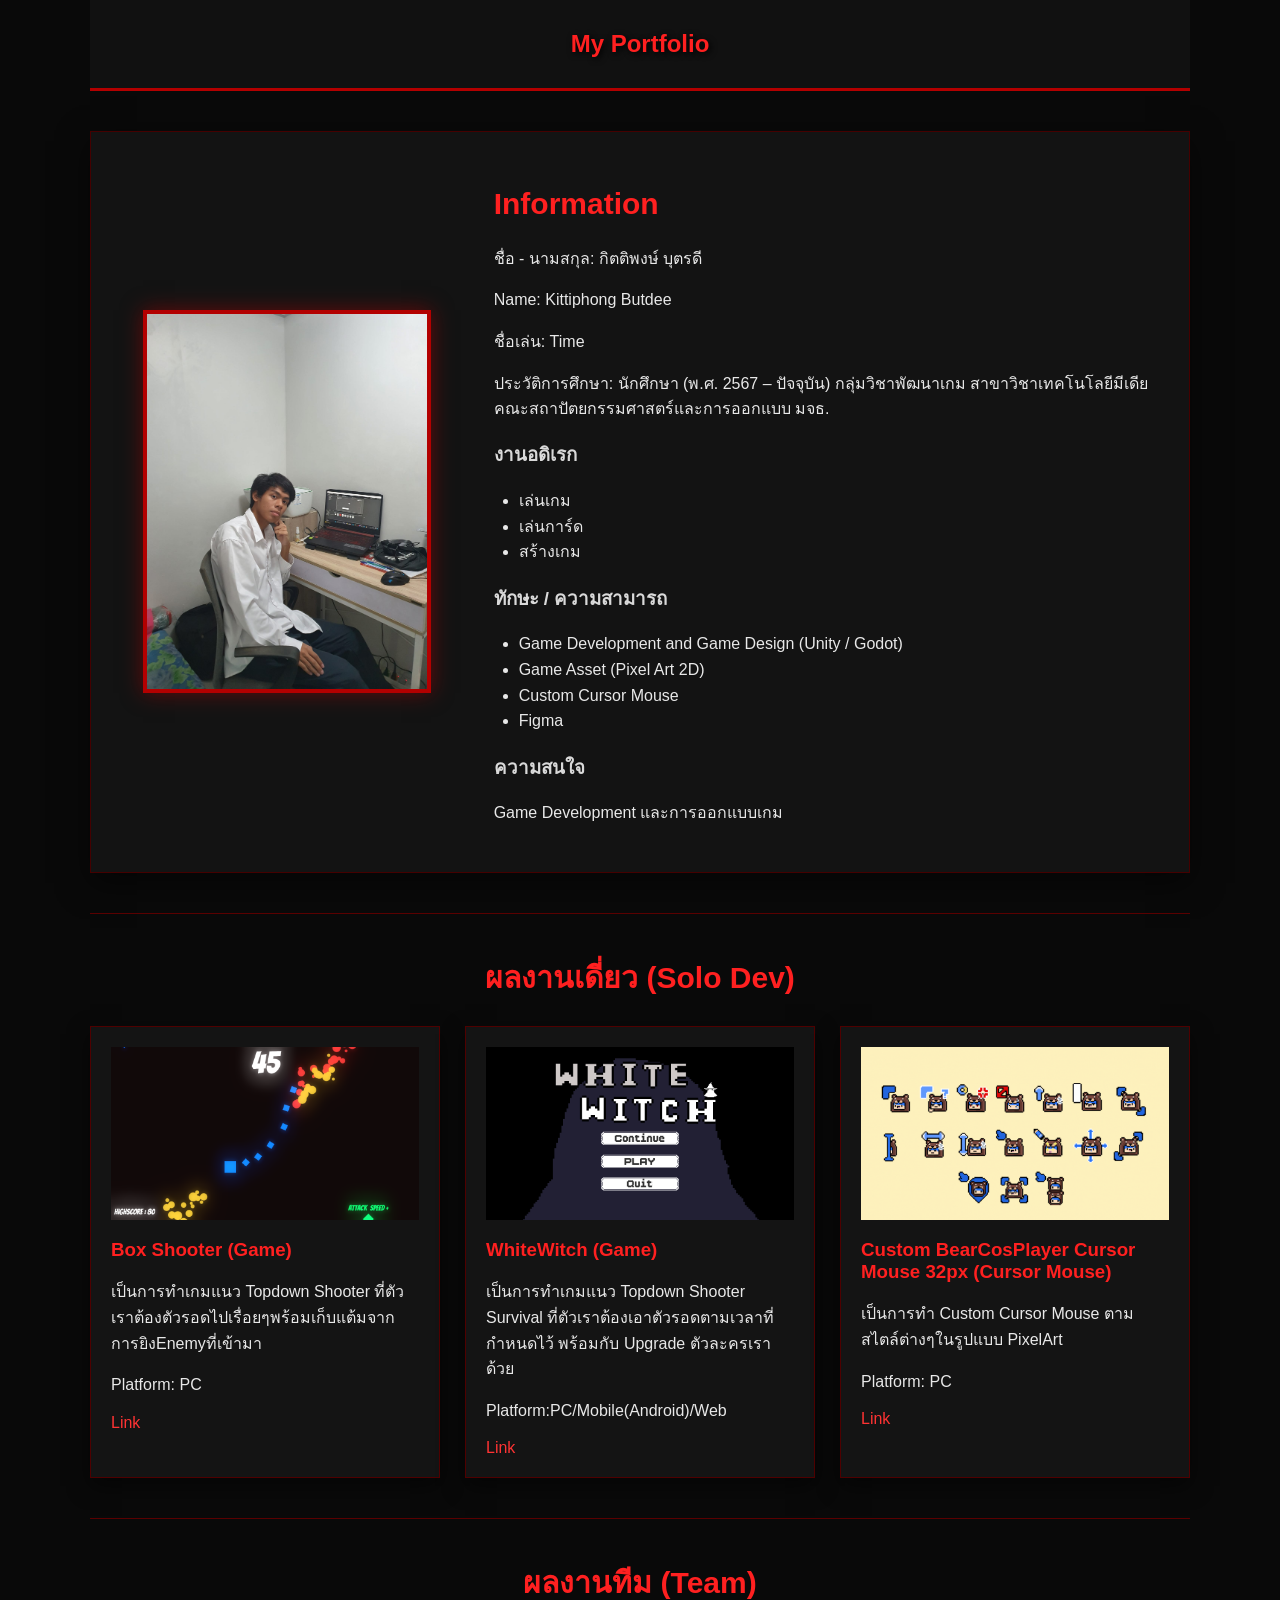
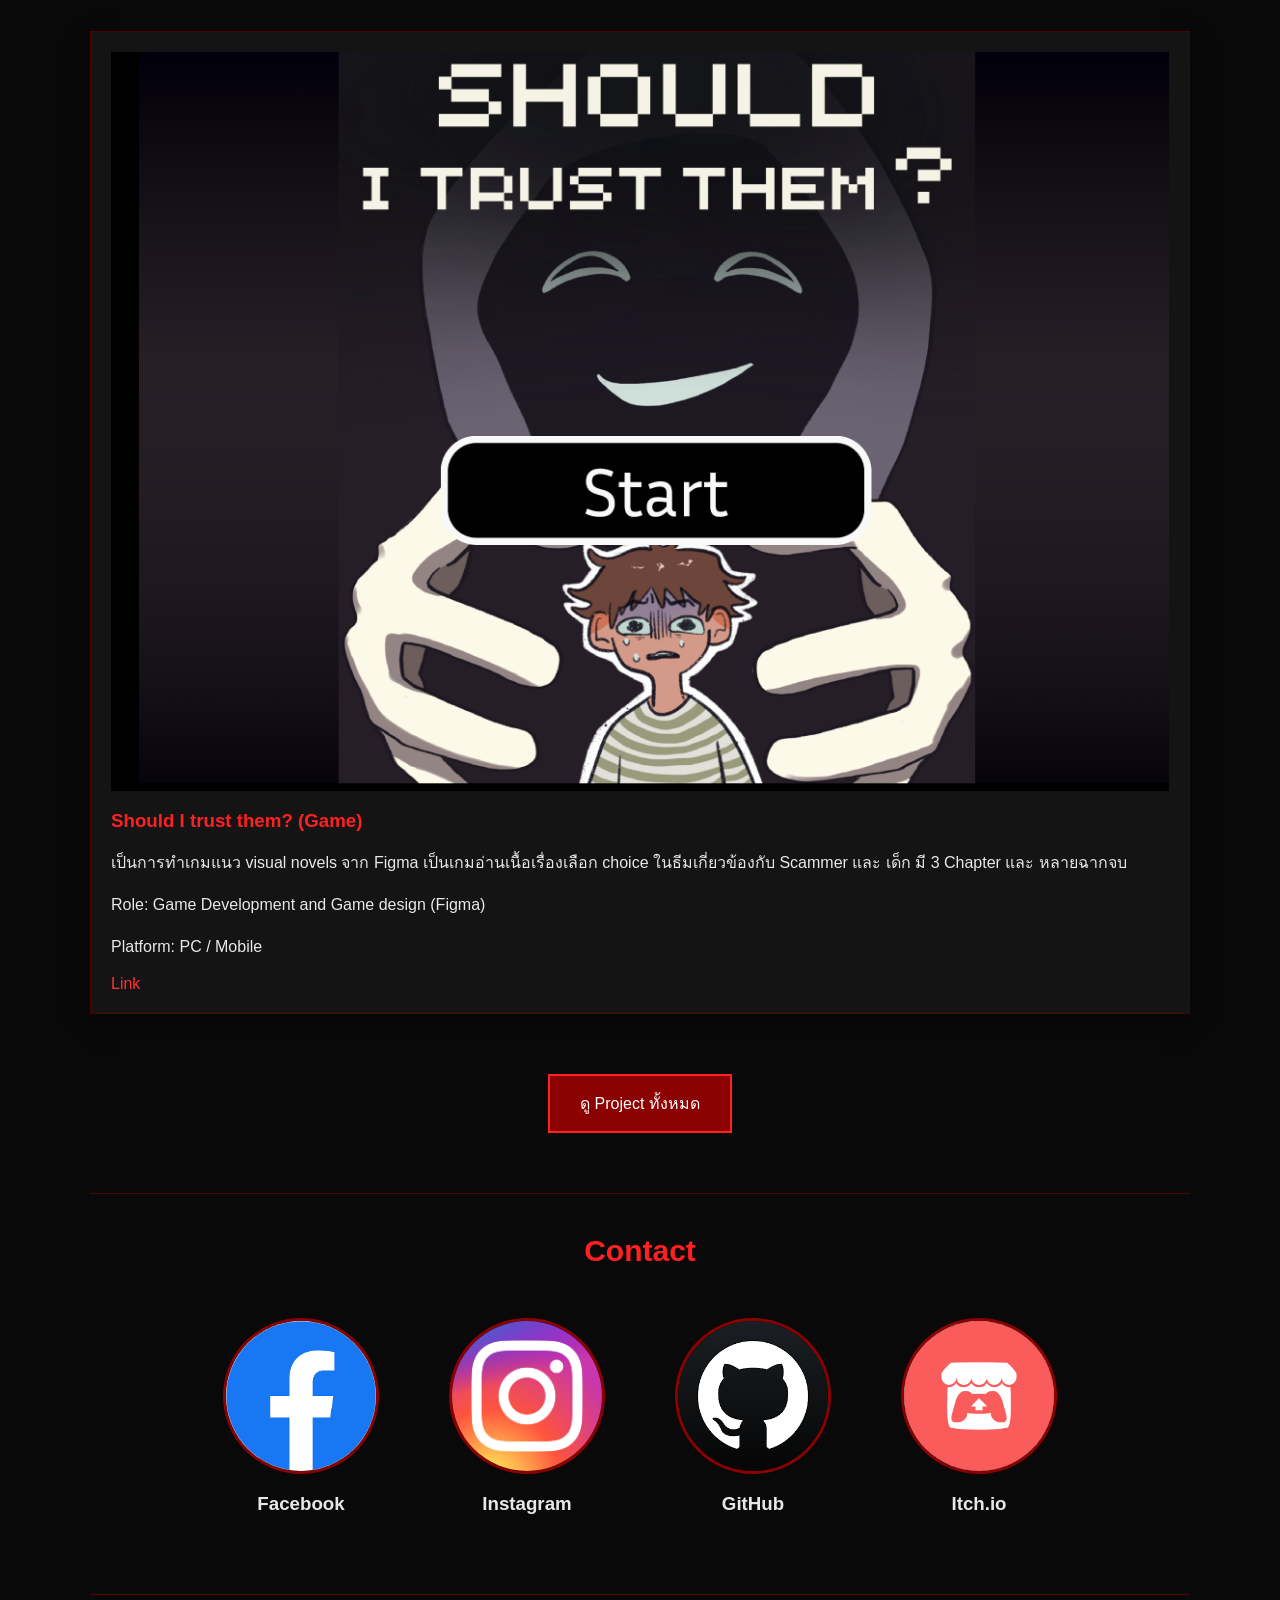
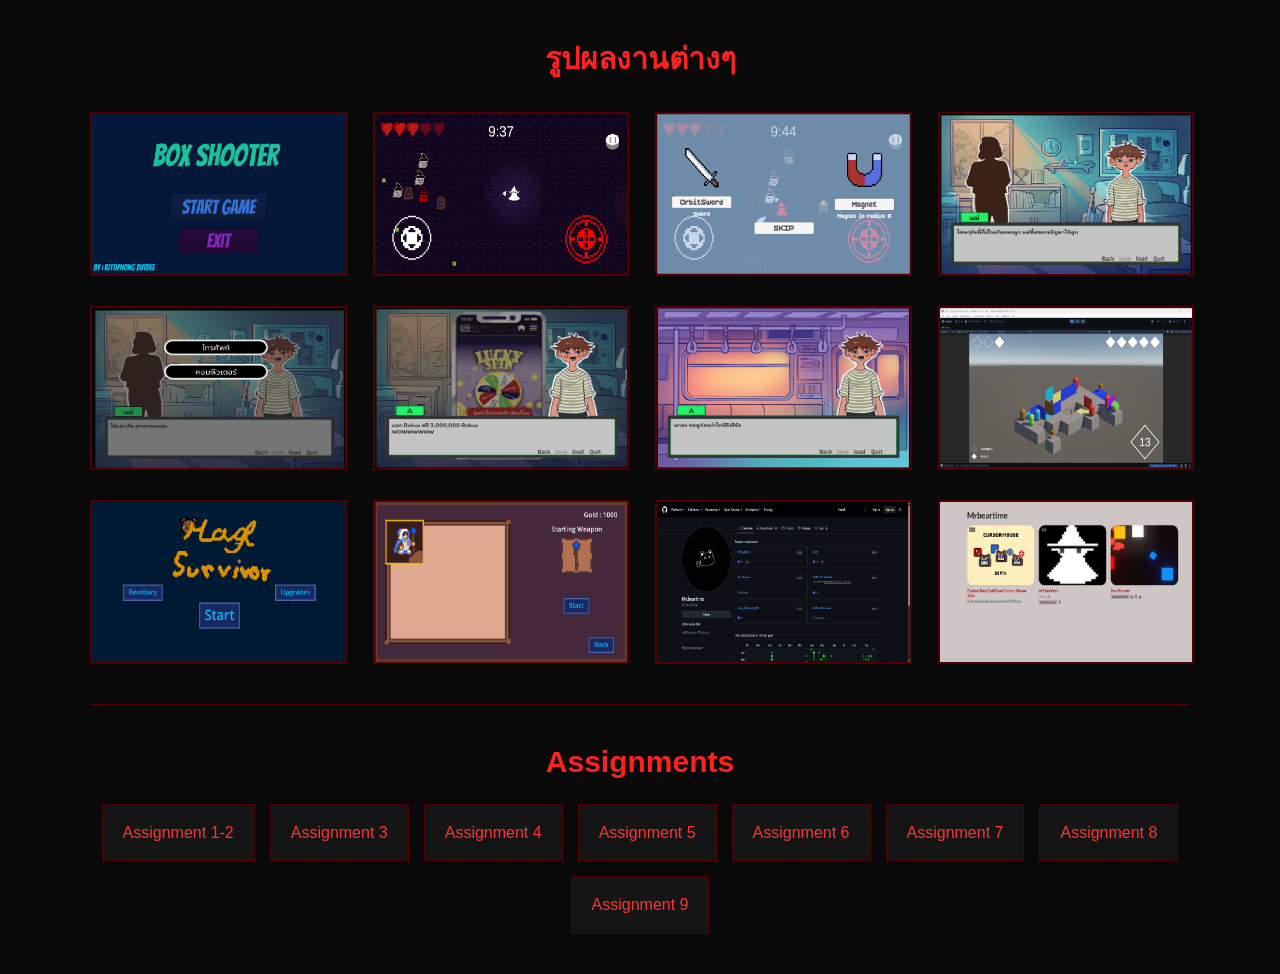
<file: index.html>
<html>
    <head>
        <title>My Portfolio(Time)</title>
        <link rel="stylesheet" type="text/css" href="style.css">
        <script src="script.js"></script>
    </head>
<body>
    <main>
        <header>
            <h1>My Portfolio</h1>
        </header>

        <section class="information">

            <div class="profile-image">
                <img src="Pic/Profire.jpg" alt="My Profile">
            </div>

            <div class="profile-information">
                <h2>Information</h2>

                <p>ชื่อ - นามสกุล: กิตติพงษ์ บุตรดี</p>
                <p>Name: Kittiphong Butdee</p>
                <p>ชื่อเล่น: Time</p>
                <p>ประวัติการศึกษา:  นักศึกษา (พ.ศ. 2567 – ปัจจุบัน) กลุ่มวิชาพัฒนาเกม สาขาวิชาเทคโนโลยีมีเดีย คณะสถาปัตยกรรมศาสตร์และการออกแบบ มจธ.</p>

                <h3>งานอดิเรก</h3>
                <ul>
                    <li>เล่นเกม</li>
                    <li>เล่นการ์ด</li>
                    <li>สร้างเกม</li>
                </ul>

                <h3>ทักษะ / ความสามารถ</h3>
                <ul>
                    <li>Game Development and Game Design (Unity / Godot)</li>
                    <li>Game Asset (Pixel Art 2D)</li>
                    <li>Custom Cursor Mouse</li>
                    <li>Figma</li>
                </ul>

                <h3>ความสนใจ</h3>
                <p>Game Development และการออกแบบเกม</p>
            </div>

        </section>

        <hr>

        <section class="projects">
            <h2>ผลงานเดี่ยว (Solo Dev)</h2>

            <div class="project-list">

                <article class="project">
                    <img src="Pic/Screenshot 2026-10-05 191521.png" alt="Project">
                    <h3>Box Shooter (Game)</h3>
                    <p>เป็นการทำเกมแนว Topdown Shooter ที่ตัวเราต้องตัวรอดไปเรื่อยๆพร้อมเก็บแต้มจากการยิงEnemyที่เข้ามา</p>
                    <p>Platform: PC </p>
                    <a href="https://mrbeartime.itch.io/box-shooter">Link</a>
                </article>

                <article class="project">
                    <img src="Pic/Screenshot 2026-10-05 192525.png" alt="Project">
                    <h3>WhiteWitch (Game)</h3>
                    <p>เป็นการทำเกมแนว Topdown Shooter Survival ที่ตัวเราต้องเอาตัวรอดตามเวลาที่กำหนดไว้ พร้อมกับ Upgrade ตัวละครเราด้วย</p>
                    <p>Platform:PC/Mobile(Android)/Web</p>
                    <a href="https://mrbeartime.itch.io/whitewitch">Link</a>
                </article>

                <article class="project">
                    <img src="Pic/32.gif" alt="Project 3">
                    <h3>Custom BearCosPlayer Cursor Mouse 32px (Cursor Mouse)</h3>
                    <p>เป็นการทำ Custom Cursor Mouse ตามสไตล์ต่างๆในรูปแบบ PixelArt</p>
                    <p>Platform: PC</p>
                    <a href="https://mrbeartime.itch.io/bear-cur-32px">Link</a>
                </article>

            </div>
        </section>

        <hr>

        <section class="projects">
            <h2>ผลงานทีม (Team)</h2>

            <div class="project-list">

                <article class="project">
                    <img src="Pic/Screenshot 2026-10-05 194414.png" alt="Project">
                    <h3>Should I trust them? (Game)</h3>
                    <p>เป็นการทำเกมแนว visual novels จาก Figma เป็นเกมอ่านเนื้อเรื่องเลือก choice ในธีมเกี่ยวข้องกับ Scammer และ เด็ก มี 3 Chapter และ หลายฉากจบ</p>
                    <p>Role: Game Development and Game design (Figma)</p>
                    <p>Platform: PC / Mobile </p>
                    <a href="https://www.figma.com/proto/bdD8cVMfcMullm36lv7tnm/MAT104-Visual-Novel?node-id=406-29012&starting-point-node-id=1%3A30&scaling=contain&content-scaling=fixed&t=znVEsAMclSAYpQUP-1">Link</a>
                </article>

            </div>
        </section>

        <div class="project-link">
             <a href="project.html" class="project-button">
                ดู Project ทั้งหมด
            </a>
        </div>
        <hr>

    <section class="contact">

    <h2>Contact</h2>

        <div class="contact-list">

            <div class="contact-item">
                <a href="https://www.facebook.com/kittiphong.butdee/">
                    <img src="Pic-Icon/facebook-icon.png" alt="Facebook">
                </a>
                <h3>Facebook</h3>
            </div>

            <div class="contact-item">
                <a href="https://www.instagram.com/mr.beartime/">
                    <img src="Pic-Icon/ig_icon.png" alt="Instagram">
                </a>
                <h3>Instagram</h3>
            </div>

            <div class="contact-item">
                <a href="https://github.com/Mrbeartime">
                    <img src="Pic-Icon/github-icon.png" alt="GitHub">
                </a>
                <h3>GitHub</h3>
            </div>

            <div class="contact-item">
                <a href="https://mrbeartime.itch.io/">
                    <img src="Pic-Icon/itch-icon.png" alt="Itch.io">
                </a>
                <h3>Itch.io</h3>
            </div>

        </div>
    </section>

    <hr>
    <section class="gallery-section">

    <h2>รูปผลงานต่างๆ</h2>

    <div class="gallery">

        <img src="Pic/Screenshot 2026-10-05 191337.png" alt="Work">
        <img src="Pic/Screenshot 2026-10-05 192616.png" alt="Work">
        <img src="Pic/Screenshot 2026-10-05 192710.png" alt="Work">
        <img src="Pic/Screenshot 2026-10-05 194616.png" alt="Work">
        <img src="Pic/Screenshot 2026-10-05 194632.png" alt="Work">
        <img src="Pic/Screenshot 2026-10-05 194851.png" alt="Work">
        <img src="Pic/Screenshot 2026-10-05 194924.png" alt="Work">
        <img src="Pic/Screenshot 2026-09-30 235346.png" alt="Work">
        <img src="Pic/Screenshot 2026-10-07 191846.png" alt="Work">
        <img src="Pic/Screenshot 2026-10-07 191905.png" alt="Work">

        <img src="Pic/Screenshot 2026-10-05 195511.png" alt="Work">
        <img src="Pic/Screenshot 2026-10-05 193418.png" alt="Work">

    </div>

    </section>

    <hr>

    <section class="assignments">
         <h2>Assignments</h2>

        <ul>
            <li><a href="Assignment/assignment1-2 - 18168/index.html">Assignment 1-2</a></li>
            <li><a href="Assignment/assignment-3/assignment-3/recipe.html">Assignment 3</a></li>
            <li><a href="Assignment/assignment4/recipe.html">Assignment 4</a></li>
            <li><a href="Assignment/assignment5/index.html">Assignment 5</a></li>
            <li><a href="Assignment/assignment-6/register.html">Assignment 6</a></li>
            <li><a href="Assignment/assignment7/index.html">Assignment 7</a></li>
            <li><a href="Assignment/assignment8/index.html">Assignment 8</a></li>
            <li><a href="Assignment/assignment9/new_cloth.json">Assignment 9</a></li>
        </ul>
     </section>
     

    </main>

</body>
</html>
</file>
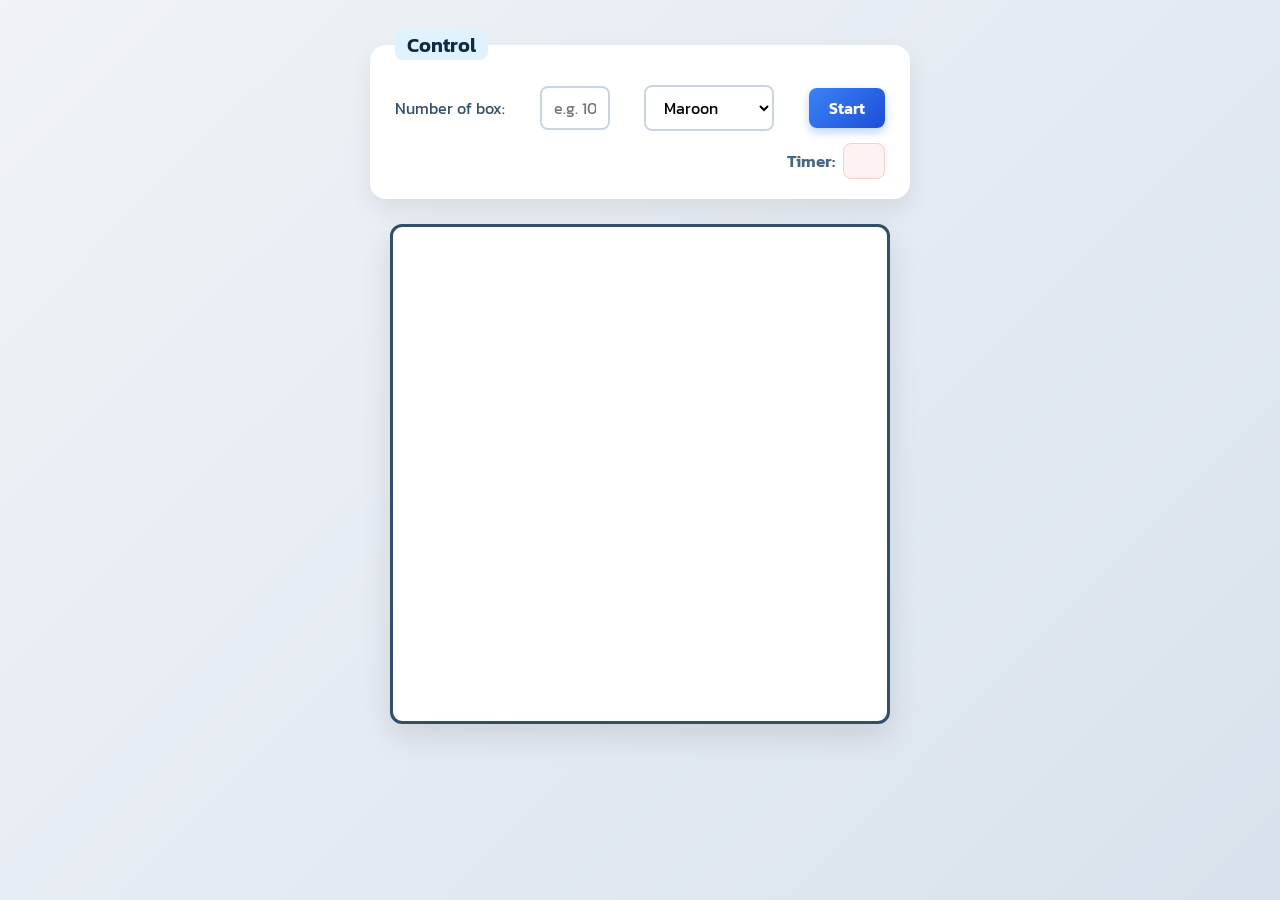
<file: Assignment/assignment7/index.html>
<!DOCTYPE html>
<html lang="en">
	<head>
		<meta charset="UTF-8">
		<meta name="viewport" content="width=device-width, initial-scale=1.0">
		<title>Square game</title>
		<script type="text/javascript" src="game.js"></script>
		<link rel="stylesheet" type="text/css" href="game.css">
	</head>
	<body>
		<!-- these codes were adapted from https://courses.cs.washington.edu/courses/cse154/17sp/lecture/more-dom/code/squares.html  -->

		<fieldset>
			<legend>Control</legend>
			<label for="numbox">Number of box: </label>
			<input type="text" name="numbox" id="numbox" placeholder="e.g. 10">
			<select name="color" id="color">
				<option value="maroon">Maroon</option>
				<option value="lightgreen">Lightgreen</option>
				<option value="magenta">Magenta</option>
			</select>
			<button id="start">Start</button>
			<div id="timerClock"> Timer:
				<div id="clock"></div>
			</div>
		</fieldset>

		<div id="container">
			<div id="layer"></div>
		</div>
	
	</body>
</html>
</file>
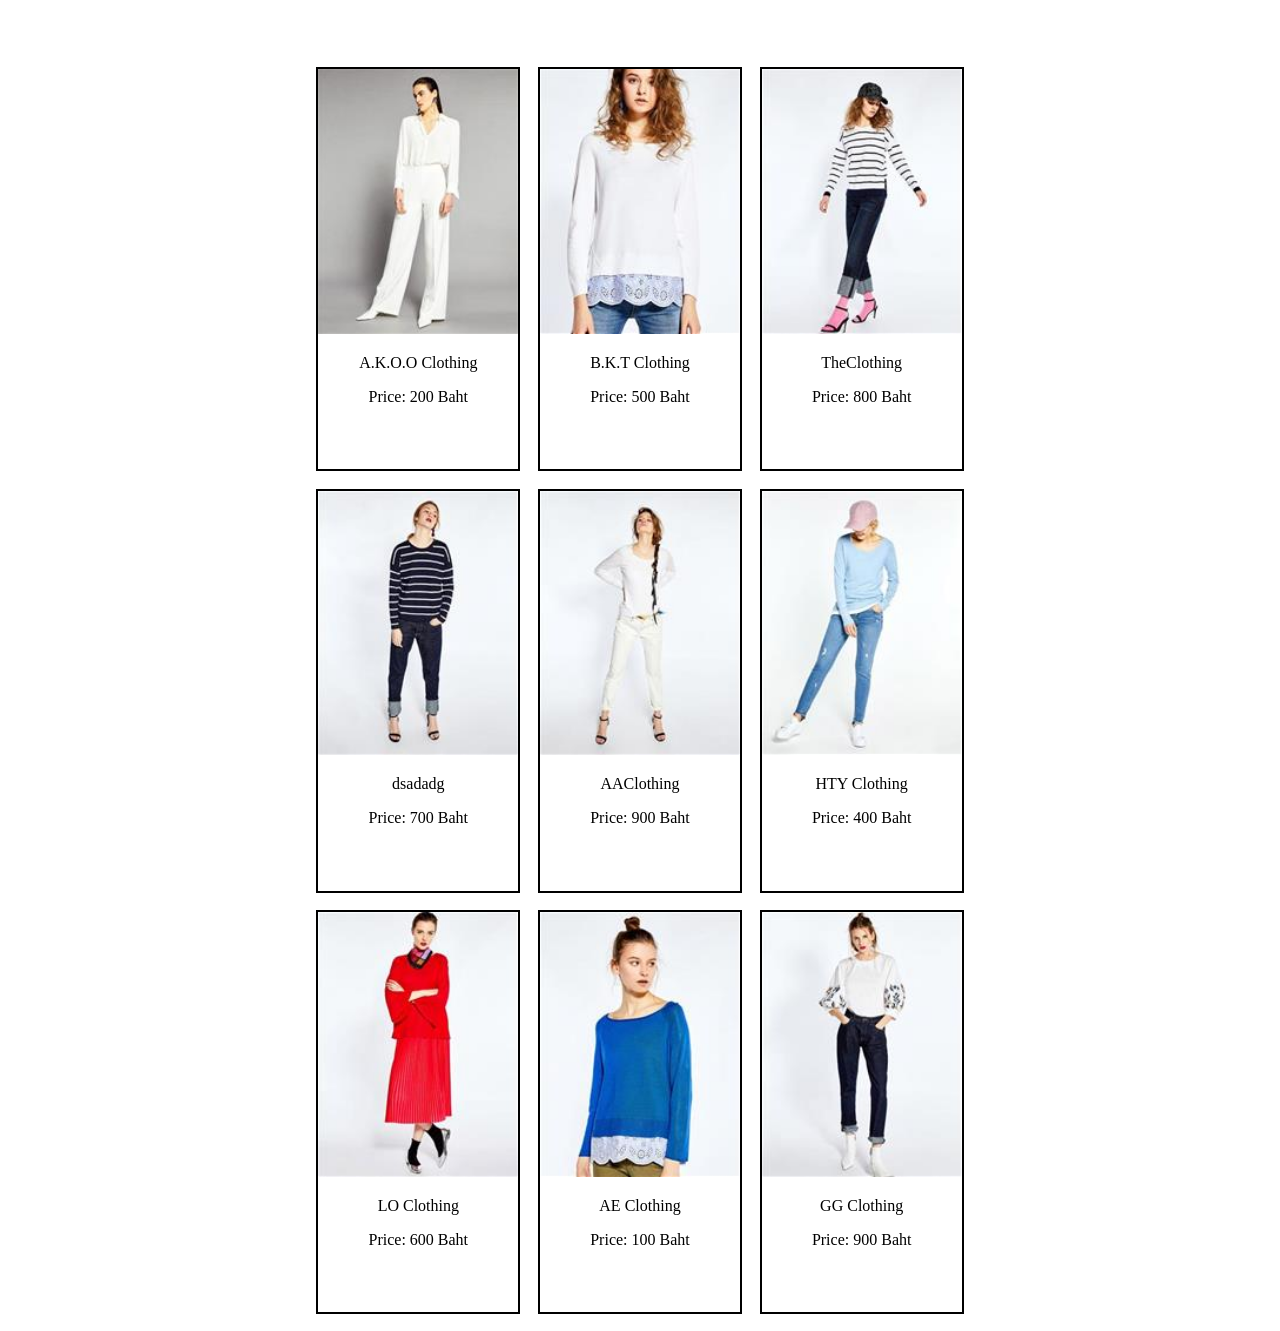
<file: Assignment/assignment8/index.html>
<!DOCTYPE html>
<html>
	<head>
		<meta charset="UTF-8">
		<title>Shopping BKT</title>
		<link rel="stylesheet" href="style.css" type="text/css">
		<script type="text/javascript" src="shopping.js"></script>
	</head>
	<body>
		<div id="nav-top"></div>
		<div id="container">
			<div id="layer">
				<div></div>
				<div></div>
				<div></div>
				<div></div>
				<div></div>
				<div></div>
				<div></div>
				<div></div>
				<div></div>
			</div>
		</div>
	
	</body>
</html>
</file>
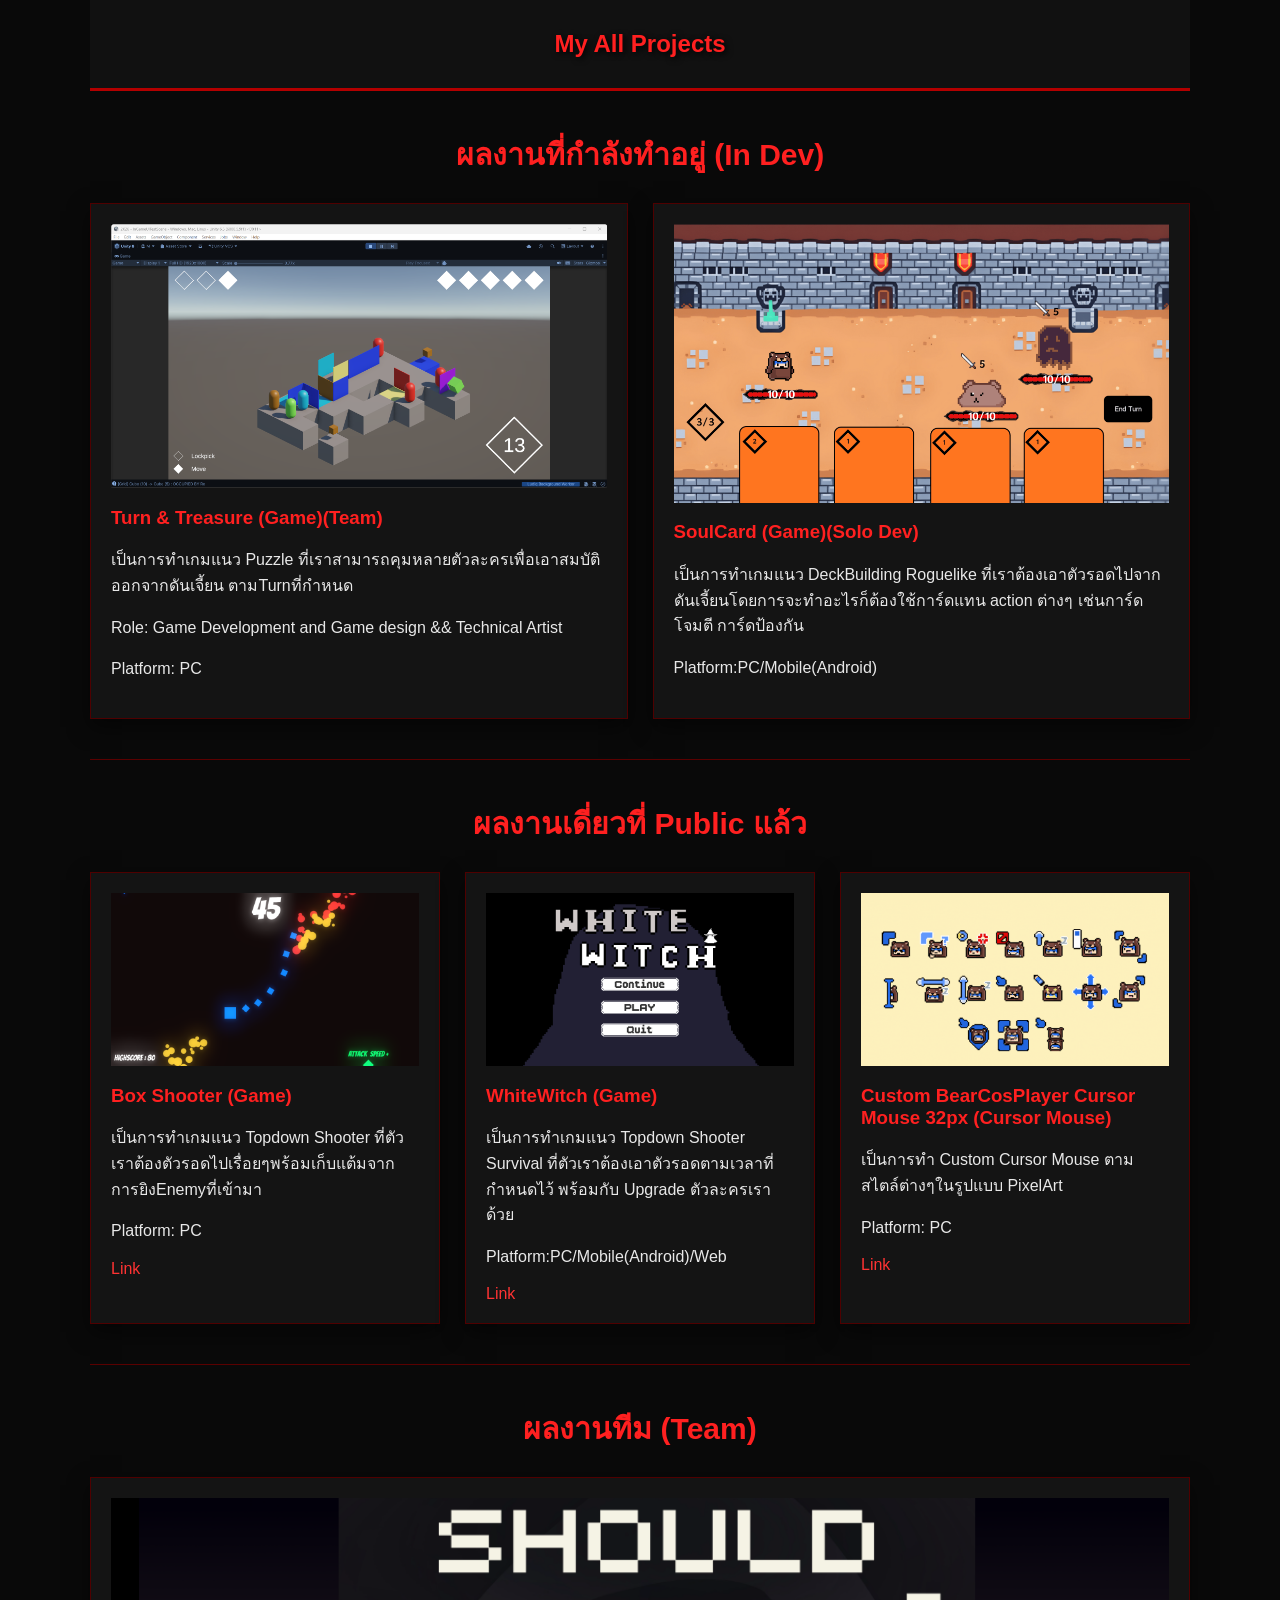
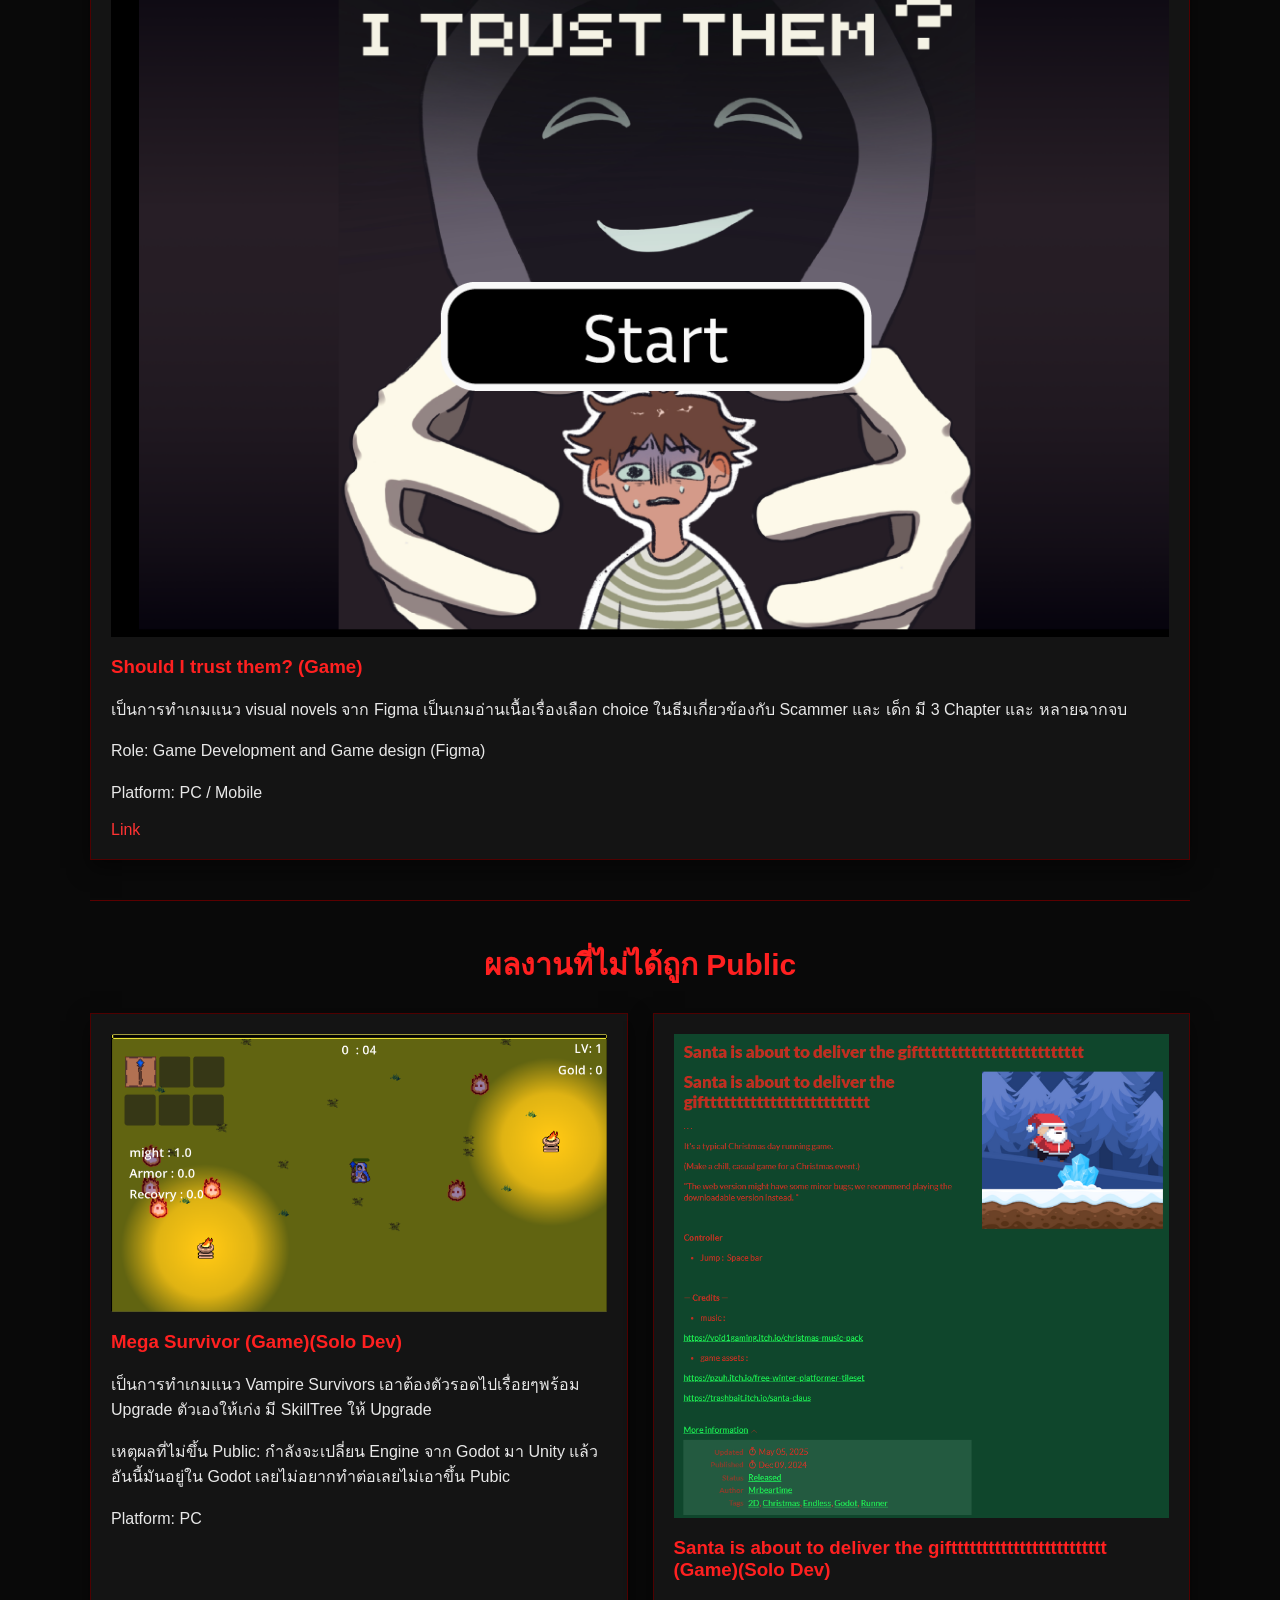
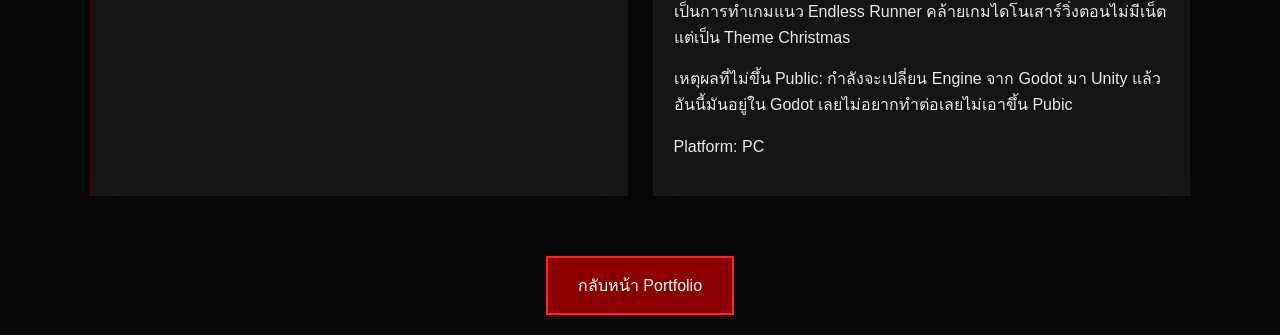
<file: project.html>
<html>
    <head>
        <title>My All Project</title>
        <link rel="stylesheet" type="text/css" href="style.css">
        <script src="script.js"></script>
    </head>
<body>
    <main>
        <header>
            <h1>My All Projects</h1>
        </header>

        <section class="projects">
            <h2>ผลงานที่กำลังทำอยู่ (In Dev)</h2>

            <div class="project-list">

                <article class="project">
                    <img src="Pic/Screenshot 2026-09-30 235346.png" alt="Project">
                    <h3>Turn & Treasure (Game)(Team)</h3>
                    <p>เป็นการทำเกมแนว Puzzle ที่เราสามารถคุมหลายตัวละครเพื่อเอาสมบัติออกจากดันเจี้ยน ตามTurnที่กำหนด </p>
                    <p>Role: Game Development and Game design && Technical Artist</p>
                    <p>Platform: PC </p>

                </article>

                 <article class="project">
                    <img src="Pic/SoulCard PP.gif" alt="Project">
                    <h3>SoulCard (Game)(Solo Dev)</h3>
                    <p>เป็นการทำเกมแนว DeckBuilding Roguelike ที่เราต้องเอาตัวรอดไปจากดันเจี้ยนโดยการจะทำอะไรก็ต้องใช้การ์ดแทน action ต่างๆ เช่นการ์ดโจมตี การ์ดป้องกัน </p>
                    <p>Platform:PC/Mobile(Android)</p>
                </article>

            </div>
        </section>
        <hr>

        <section class="projects">
            <h2>ผลงานเดี่ยวที่ Public แล้ว</h2>

            <div class="project-list">

                <article class="project">
                    <img src="Pic/Screenshot 2026-10-05 191521.png" alt="Project">
                    <h3>Box Shooter (Game)</h3>
                    <p>เป็นการทำเกมแนว Topdown Shooter ที่ตัวเราต้องตัวรอดไปเรื่อยๆพร้อมเก็บแต้มจากการยิงEnemyที่เข้ามา</p>
                    <p>Platform: PC </p>
                    <a href="https://mrbeartime.itch.io/box-shooter">Link</a>
                </article>

                <article class="project">
                    <img src="Pic/Screenshot 2026-10-05 192525.png" alt="Project">
                    <h3>WhiteWitch (Game)</h3>
                    <p>เป็นการทำเกมแนว Topdown Shooter Survival ที่ตัวเราต้องเอาตัวรอดตามเวลาที่กำหนดไว้ พร้อมกับ Upgrade ตัวละครเราด้วย</p>
                    <p>Platform:PC/Mobile(Android)/Web</p>
                    <a href="https://mrbeartime.itch.io/whitewitch">Link</a>
                </article>

                <article class="project">
                    <img src="Pic/32.gif" alt="Project 3">
                    <h3>Custom BearCosPlayer Cursor Mouse 32px (Cursor Mouse)</h3>
                    <p>เป็นการทำ Custom Cursor Mouse ตามสไตล์ต่างๆในรูปแบบ PixelArt</p>
                    <p>Platform: PC</p>
                    <a href="https://mrbeartime.itch.io/bear-cur-32px">Link</a>
                </article>

            </div>
        </section>

        <hr>

        <section class="projects">
            <h2>ผลงานทีม (Team)</h2>

            <div class="project-list">

                <article class="project">
                    <img src="Pic/Screenshot 2026-10-05 194414.png" alt="Project 1">
                    <h3>Should I trust them? (Game)</h3>
                    <p>เป็นการทำเกมแนว visual novels จาก Figma เป็นเกมอ่านเนื้อเรื่องเลือก choice ในธีมเกี่ยวข้องกับ Scammer และ เด็ก มี 3 Chapter และ หลายฉากจบ</p>
                    <p>Role: Game Development and Game design (Figma)</p>
                    <p>Platform: PC / Mobile </p>
                    <a href="https://www.figma.com/proto/bdD8cVMfcMullm36lv7tnm/MAT104-Visual-Novel?node-id=406-29012&starting-point-node-id=1%3A30&scaling=contain&content-scaling=fixed&t=znVEsAMclSAYpQUP-1">Link</a>
                </article>

            </div>
        </section>

        <hr>

        <section class="projects">
            <h2>ผลงานที่ไม่ได้ถูก Public</h2>

            <div class="project-list">

                <article class="project">
                    <img src="Pic/Screenshot 2026-10-07 191921.png" alt="Project">
                    <h3>Mega Survivor (Game)(Solo Dev)</h3>
                    <p>เป็นการทำเกมแนว Vampire Survivors เอาต้องตัวรอดไปเรื่อยๆพร้อม Upgrade ตัวเองให้เก่ง มี SkillTree ให้ Upgrade </p>
                    <p>เหตุผลที่ไม่ขึ้น Public: กำลังจะเปลี่ยน Engine จาก Godot มา Unity แล้วอันนี้มันอยู่ใน Godot เลยไม่อยากทำต่อเลยไม่เอาขึ้น Pubic</p>
                    <p>Platform: PC </p>

                </article>

                <article class="project">
                    <img src="Pic/Screenshot 2026-10-07 192832.png" alt="Project">
                    <h3>Santa is about to deliver the gifttttttttttttttttttttttttt (Game)(Solo Dev)</h3>
                    <p>เป็นการทำเกมแนว Endless Runner คล้ายเกมไดโนเสาร์วิ่งตอนไม่มีเน็ต แต่เป็น Theme Christmas </p>
                    <p>เหตุผลที่ไม่ขึ้น Public: กำลังจะเปลี่ยน Engine จาก Godot มา Unity แล้วอันนี้มันอยู่ใน Godot เลยไม่อยากทำต่อเลยไม่เอาขึ้น Pubic </p>
                    <p>Platform: PC </p>
                </article>

            </div>
        </section>

        <div class="project-link">
            <a href="index.html" class="project-button">
            กลับหน้า Portfolio
            </a>
        </div>
    </main>
</body>
</html>
</file>
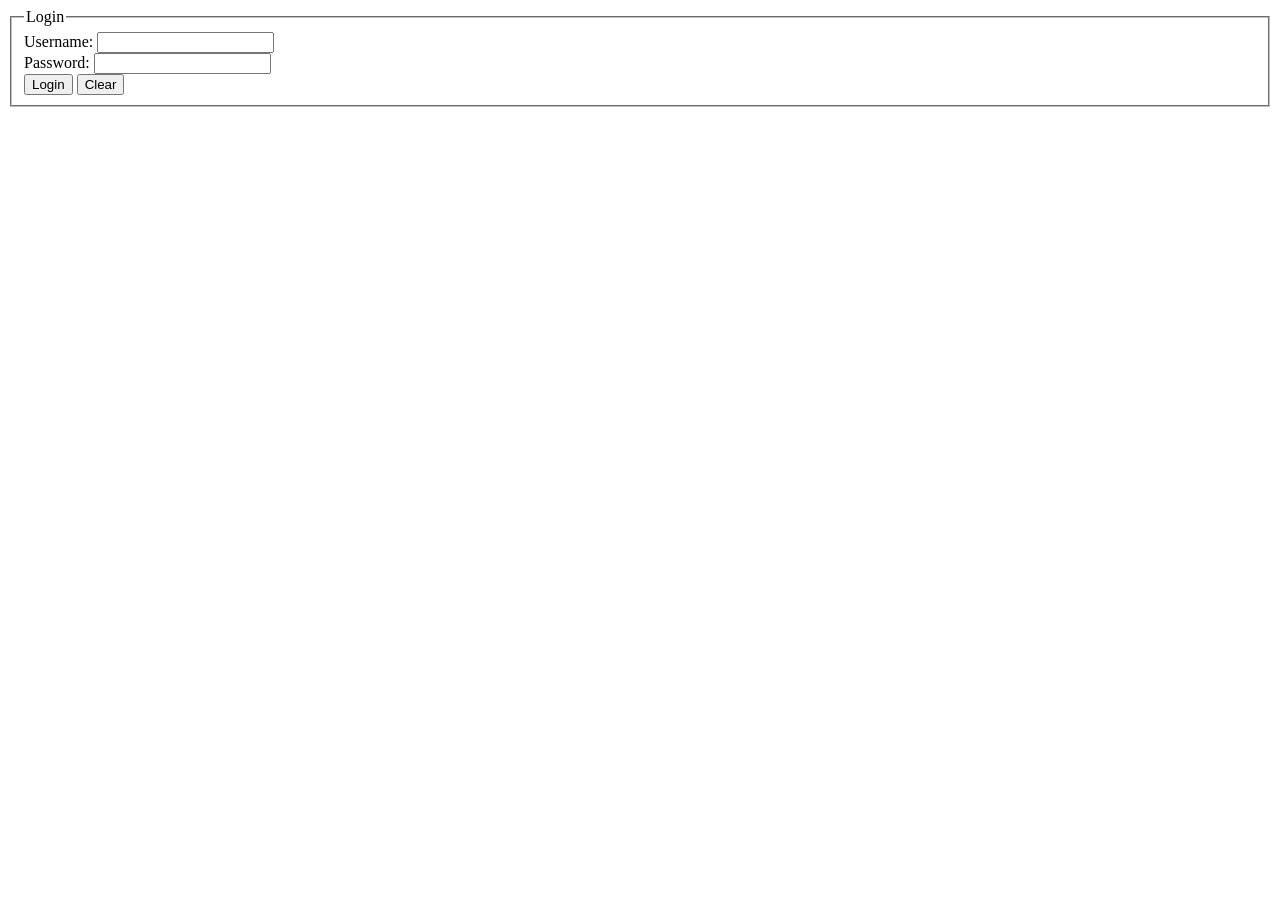
<file: Assignment/assignment-6/login.html>
<!DOCTYPE html>
<html>
	<head>
		<meta charset="UTF-8">
		<title>Login</title>
		<script type="text/javascript" src="login.js"></script>
	</head>
	<body>
		<form name="myLogin" id = "myLogin">
			<fieldset>
				<legend>Login</legend>
				Username: 
				<input type="text" name="username" id="username" required>
				<br>
				Password: 
				<input type="password" name="password" required>
				<br>
				<input type="submit" value="Login" id="loginBtn">
				<input type="reset" value="Clear" id="clearBtn">

			</fieldset>
			

		</form>
		
	</body>
</html>
</file>
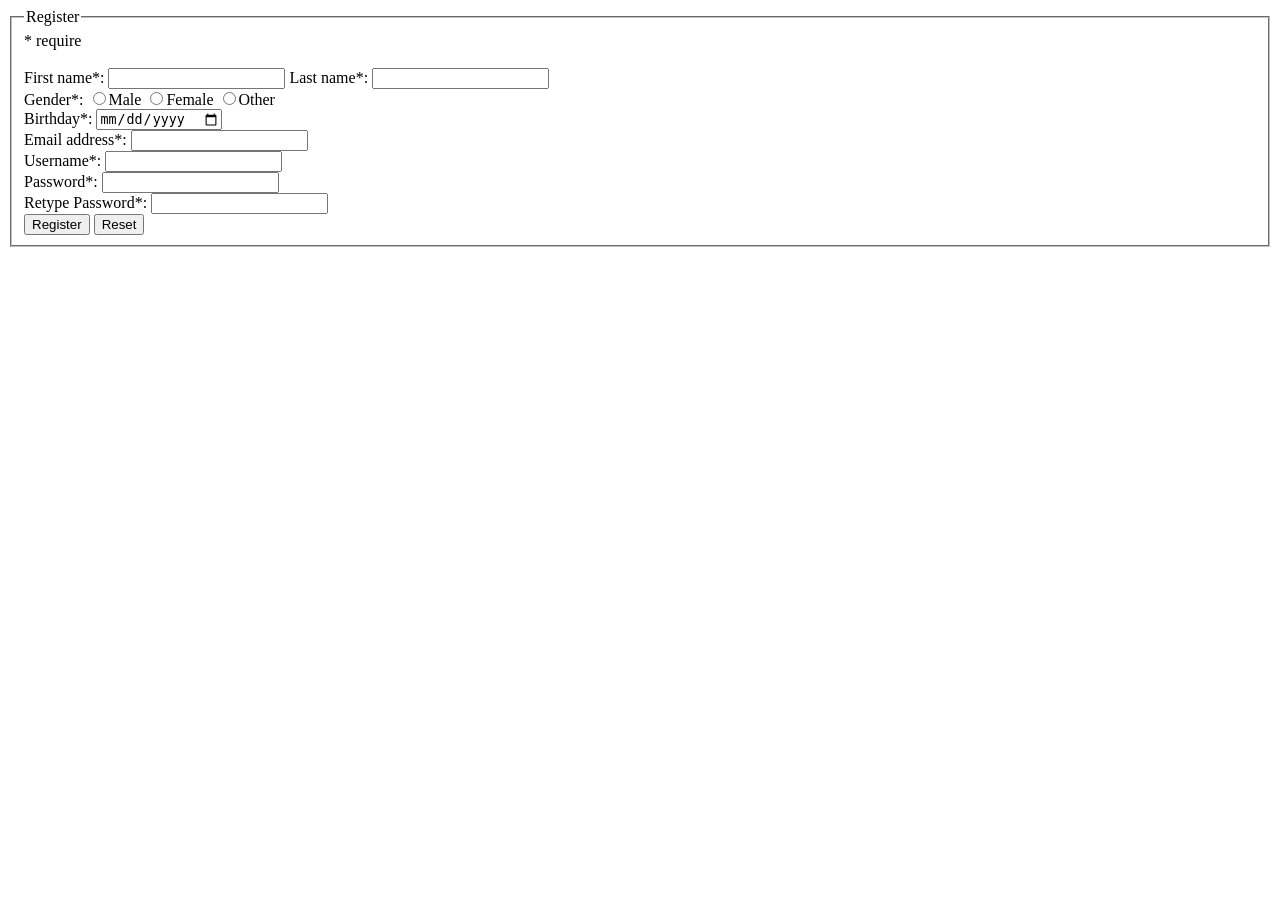
<file: Assignment/assignment-6/register.html>
<!DOCTYPE html>
<html>
	<head>
		<meta charset="UTF-8">
		<title>Register</title>
		<script type="text/javascript" src="register.js"></script>
	</head>
	<body>
		<form name="myRegister" id="myRegister" action="login.html">
			<fieldset>
				<legend>Register</legend>
				<span>* require</span> <br>
				<span id="errormsg"></span> <br>
				First name*: 
				<input type="text" name="firstname" required>
				Last name*: 
				<input type="text" name="lastname" >
				<br>
				Gender*: 
				<input type="radio" name="gender" value="male" >Male
				<input type="radio" name="gender" value="female" >Female
				<input type="radio" name="gender" value="other" >Other
				<br>
				Birthday*: 
				<input type="date" name="bday" value="" >
				<br>
				Email address*: 
				<input type="email" name="email" >
				<br>
				Username*: 
				<input type="text" name="username" >
				<br>
				Password*: 
				<input type="password" name="password" required>
				<br>
				Retype Password*: 
				<input type="password" name="password" required>
				<br>
				<input type="submit" value="Register" id="registerBtn">
				<input type="reset" value="Reset" id="resetBtn">
			</fieldset>
		</form>

		
	</body>
</html>
</file>
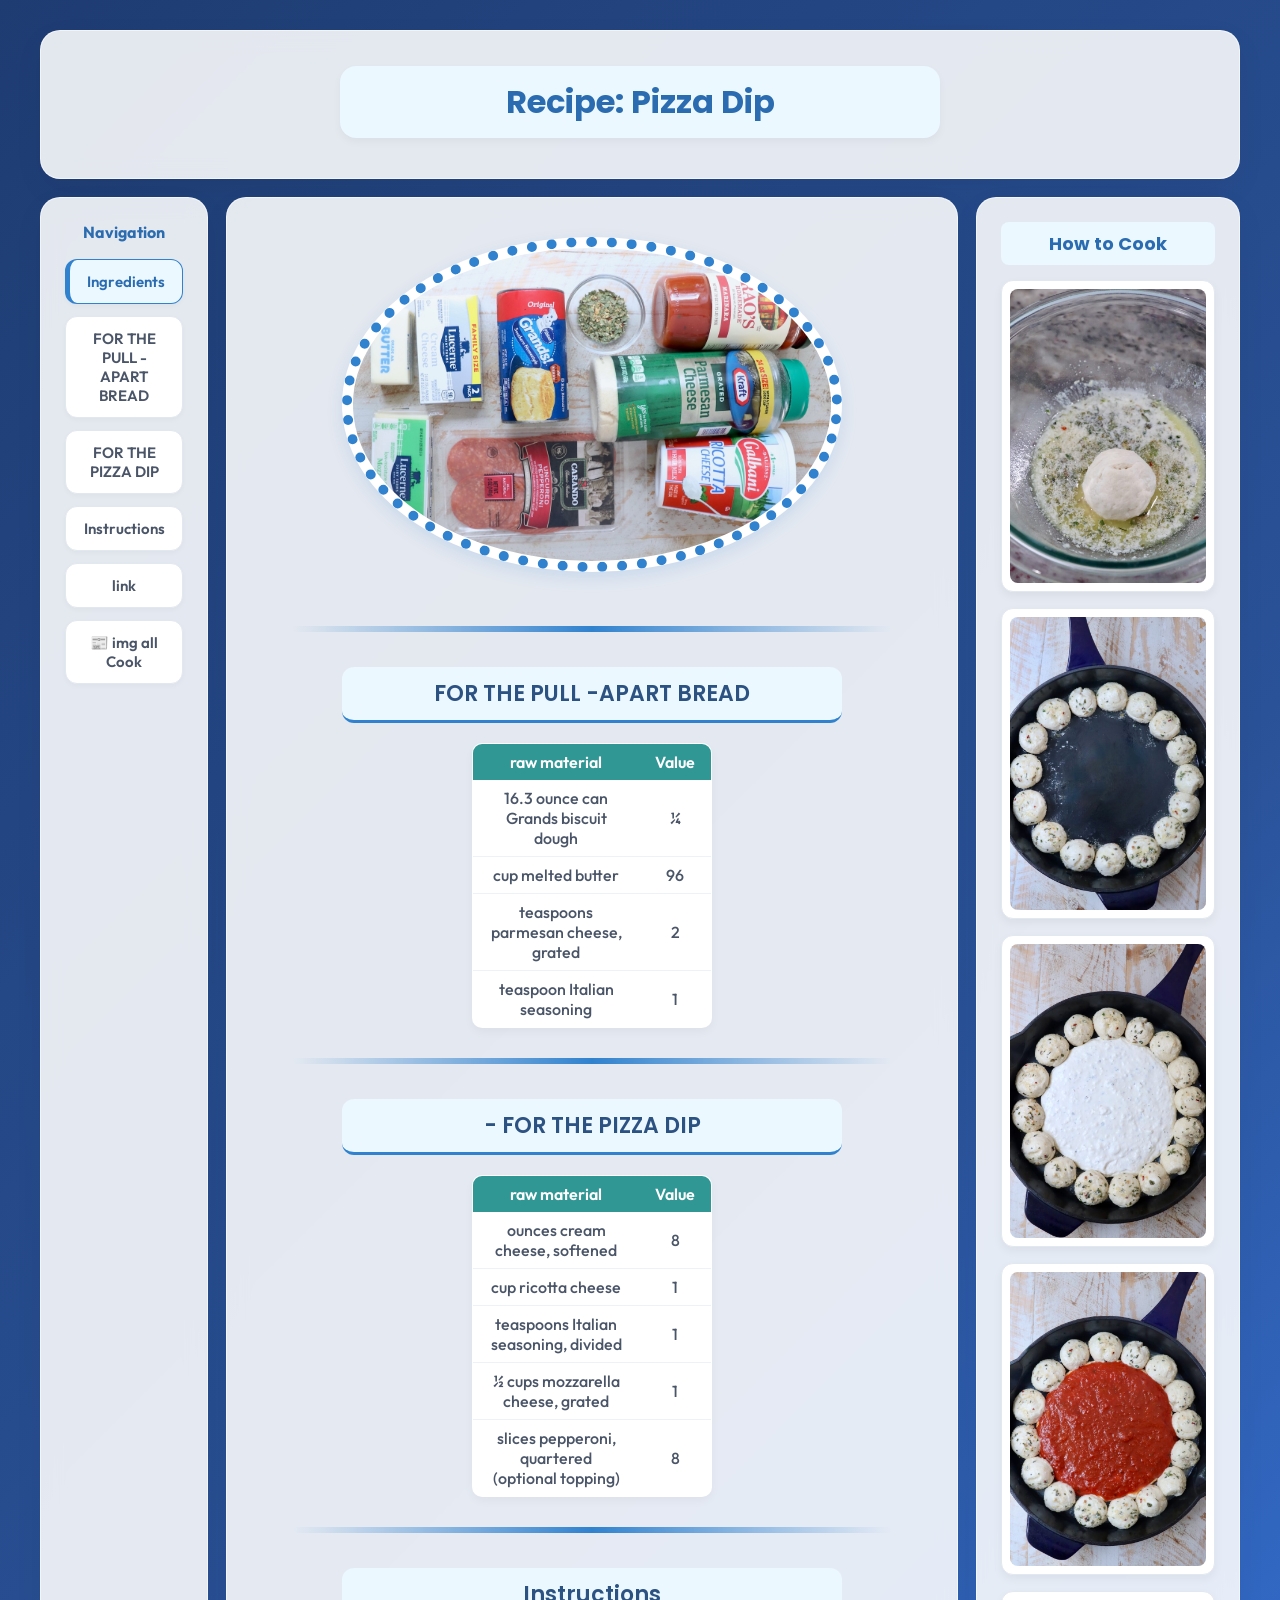
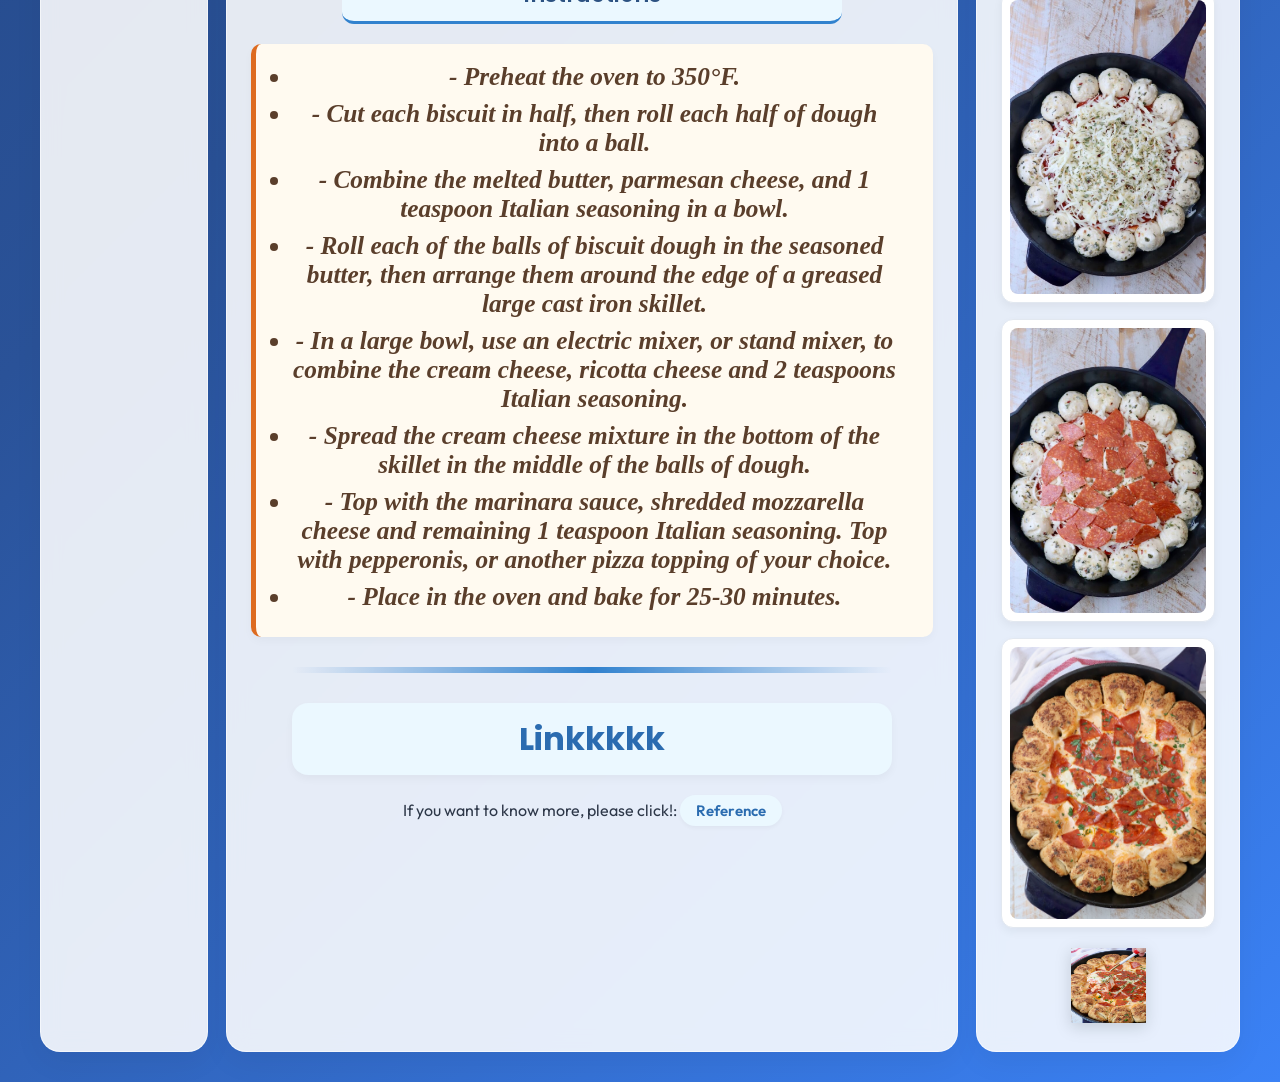
<file: Assignment/assignment4/recipe.html>
<!DOCTYPE html>
<html>
<head>
	<meta charset='utf-8'>
	<meta http-equiv='X-UA-Compatible' content='IE=edge'>
	<title>Gluten Free General Tso’s Chicken</title>
	<meta name='viewport' content='width=device-width, initial-scale=1'>
	<link rel='stylesheet' type='text/css' media='screen' href='main.css'>
</head>
<body>
<div class="grid-container">
	<div id="header" class="grid-card">
		<h1>Recipe: Pizza Dip</h1>
	</div>

		<div id="menu" class="grid-card">
            <div class="menu-title" style="font-weight: 700; color: #2b6cb0; margin-bottom: 5px; font-size: 16px;">Navigation</div>
            <a href="#profile" class="menu-item active"> Ingredients</a>
            <a href="#base-stats" class="menu-item">FOR THE PULL -APART BREAD</a>
            <a href="#friends" class="menu-item">FOR THE PIZZA DIP</a>
            <a href="#cp-values" class="menu-item">Instructions</a>
			<a href="#link" class="menu-item">link</a>
            <a href="#newsletter" class="menu-item">📰 img all Cook</a>
        </div>

		<div id="main" class="grid-card">
				<div id="profile" class="content-section">
					<img id="pokemon_pic" src="pic/pizza-dip-1.jpeg" alt="Nooooo">
				</div>
				<hr>
			
			<div id="base-stats" class="content-section">
				<h2>FOR THE PULL -APART BREAD</h2>
                <table class="table_stat">
                    <tr>
                        <th>raw material</th>
                        <th>Value</th>
                    </tr>
                    <tr>
                        <td>16.3 ounce can Grands biscuit dough</td>
                        <td>¼</td>
                    </tr>
                    <tr>
                        <td>cup melted butter</td>
                        <td>96</td>
                    </tr>
                    <tr>
                        <td>teaspoons parmesan cheese, grated</td>
                        <td>2</td>
                    </tr>
					<tr>
                        <td>teaspoon Italian seasoning</td>
                        <td>1</td>
                    </tr>
                </table>
            </div>
			<hr>
			<div id="friends" class="content-section">
				<h2>- FOR THE PIZZA DIP</h2>
                <table class="table_stat">
                    <tr>
                        <th>raw material</th>
                        <th>Value</th>
                    </tr>
                    <tr>
                        <td>ounces cream cheese, softened</td>
                        <td>8</td>
                    </tr>
                    <tr>
                        <td>cup ricotta cheese</td>
                        <td>1</td>
                    </tr>
                    <tr>
                        <td>teaspoons Italian seasoning, divided</td>
                        <td>1</td>
                    </tr>
					<tr>
                        <td>½ cups mozzarella cheese, grated</td>
                        <td>1</td>
                    </tr>
					<tr>
                        <td>slices pepperoni, quartered (optional topping)</td>
                        <td>8</td>
                    </tr>
                </table>
            </div>
			<hr>
			<div id="cp-values" class="content-section">
				<h2>Instructions</h2>
				<ul>
					<li>- Preheat the oven to 350°F.</li>
					<li>- Cut each biscuit in half, then roll each half of dough into a ball.</li>
					<li>- Combine the melted butter, parmesan cheese, and 1 teaspoon Italian seasoning in a bowl.</li>
					<li>- Roll each of the balls of biscuit dough in the seasoned butter, then arrange them around the edge of a greased large cast iron skillet.</li>
					<li>- In a large bowl, use an electric mixer, or stand mixer, to combine the cream cheese, ricotta cheese and 2 teaspoons Italian seasoning.</li>
					<li>- Spread the cream cheese mixture in the bottom of the skillet in the middle of the balls of dough.</li>
					<li>- Top with the marinara sauce, shredded mozzarella cheese and remaining 1 teaspoon Italian seasoning. Top with pepperonis, or another pizza topping of your choice.</li>
					<li>- Place in the oven and bake for 25-30 minutes.</li>
				</ul>
				
			</div>
			<hr>
			<div id="link" class="content-section">
				<h1>Linkkkkk</h1>
				<div>
                <span>
                    If you want to know more, please click!:
                    <a href="https://whitneybond.com/pizza-dip/" target="_blank">Reference</a>
                </span>
            	</div>
				
				
			</div>
			
		</div>

		<div id="right" class="grid-card">
            <div id="newsletter" class="content-section">
                <div class="sidebar-header">How to Cook</div>
                <div class="ad-card"><img src="pic/pizza-dip-2.jpeg" alt="pizza Promo"></div>
				<div class="ad-card"><img src="pic/pizza-dip-3.jpeg" alt="pizza Promo"></div>
				<div class="ad-card"><img src="pic/pizza-dip-4.jpeg" alt="pizza Promo"></div>
				<div class="ad-card"><img src="pic/pizza-dip-5.jpeg" alt="pizza Promo"></div>
				<div class="ad-card"><img src="pic/pizza-dip-6.jpeg" alt="pizza Promo"></div>
				<div class="ad-card"><img src="pic/pizza-dip-7.jpeg" alt="pizza Promo"></div>
				<div class="ad-card"><img src="pic/pizza-dip-8.jpeg" alt="pizza Promo"></div>
                <div class="rotate-ball-container"><img class="rotate-ball" src="pic/pizza-dip-9.jpeg" alt="Pokemon Ball"></div>
            </div>
		</div>


</div>

	
</body>
</html>
</file>
<file: style.css>
/*main*/
body {
    margin: 0;
    background-color: #090909;
    color: #e8e8e8;
    font-family: Arial, sans-serif;
}

main {
    width: 90%;
    max-width: 1100px;
    margin: auto;
}

header {
    background-color: #111111;
    border-bottom: 3px solid #b30000;
    padding: 30px;
    text-align: center;
}

header h1 {
    margin: 0;
    color: #ff2020;
    font-size: 24px;
    text-shadow: 2px 2px 6px black;
}


/*ทั่วไป*/
section {
    margin-top: 40px;
    margin-bottom: 40px;
}

h2 {
    color: #ff2020;
    font-size: 30px;
}

h3 {
    color: #d9d9d9;
}

p,
li {
    line-height: 1.6;
}

hr {
    border: 0;
    border-top: 1px solid #5a0000;
    margin-top: 40px;
    margin-bottom: 40px;
}

/*Information*/

.information {
    display: flex;
    flex-wrap: wrap;
    align-items: center;
    gap: 40px;

    background-color: #131313;
    border: 1px solid #450000;
    padding: 30px;

    box-shadow: 0 10px 30px rgba(0, 0, 0, 0.5);
}


.profile-image {
    flex: 1;
    text-align: center;
}

.profile-image img {
    width: 280px;
    max-width: 100%;
    height: auto;

    border: 4px solid #b30000;

    box-shadow: 0 0 20px rgba(179, 0, 0, 0.5);

    transition: all 0.3s;
}

.profile-image img:hover {
    transform: scale(1.05);
}

.profile-information {
    flex: 2;
}

.profile-information ul {
    padding-left: 25px;
}


/*project*/
.projects h2 {
    text-align: center;
}

.project-list {
    display: grid;

    grid-template-columns:
        repeat(auto-fit, minmax(250px, 1fr));

    gap: 25px;
}

.project {
    background-color: #141414;
    border: 1px solid #4f0000;
    padding: 20px;

    box-shadow: 0 8px 20px rgba(0, 0, 0, 0.5);

    transition: all 0.3s;
}

.project:hover {
    transform: translateY(-6px);
    border-color: #ff2020;
}

.project img {
    width: 100%;
    height: auto;
}

.project h3 {
    color: #ff2020;
}

/* ButtonProject */
.project-button {
    display: inline-block;

    background-color: #8b0000;
    color: white;

    padding: 15px 30px;
    margin: 20px;

    border: 2px solid #ff2020;

    text-decoration: none;

    transition: all 0.3s;
}

.project-button:hover {
    background-color: #ff2020;

    transform: scale(1.05);

    box-shadow: 0 0 20px rgba(255, 0, 0, 0.5);
}

.project-link {
    text-align: center;
}



/*link*/
a {
    color: #ff3333;
    text-decoration: none;
}

a:hover {
    color: white;
}


/*Contact*/
.contact {
    text-align: center;
}

.contact h2 {
    margin-bottom: 30px;
}

.contact-list {
    display: flex;
    flex-wrap: wrap;
    justify-content: center;
}

.contact-item {
    margin: 20px 35px;
    text-align: center;
}

.contact-item img {
    width: 150px;
    height: 150px;

    border-radius: 50%;
    border: 3px solid #8b0000;

    transition: all 0.3s;
}

.contact-item img:hover {
    transform: scale(1.15);

    border-color: #ff2020;

    box-shadow: 0 0 20px rgba(255, 0, 0, 0.5);
}

.contact-item img:active {
    transform: scale(0.97);
}

.contact-item h3 {
    color: #e8e8e8;
}


/*gallery*/
.gallery-section {
    margin-top: 40px;
    margin-bottom: 40px;
}

.gallery-section h2 {
    text-align: center;
    color: #ff2020;
}

.gallery {
    display: grid;

    grid-template-columns: repeat(4, 1fr);

    gap: 30px;

    margin-top: 30px;
}

.gallery img {
    width: 100%;
    height: 160px;

    border: 2px solid #500000;

    transition: all 0.3s;
}

.gallery img:hover {
    transform: scale(1.05);

    border-color: #ff2020;

    box-shadow: 0 0 20px rgba(255, 0, 0, 0.5);
}

.gallery img.big-image {
    transform: scale(1.5);
    border-color: #ff2020;

    box-shadow: 0 0 30px rgba(255, 0, 0, 0.8);
}



/*Ass*/
.assignments h2 {
    text-align: center;
}

.assignments ul {
    list-style: none;
    padding: 0;

    display: flex;
    flex-wrap: wrap;
    justify-content: center;
    gap: 15px;
}

.assignments li {
    background-color: #151515;
    border: 1px solid #500000;

    padding: 15px 20px;

    transition: all 0.3s;
}

.assignments li:hover {
    background-color: #8b0000;
    transform: translateY(-3px);
}

/*ปรับในมือถือ*/
@media only screen and (max-width: 700px) {

    header h1 {
        font-size: 32px;
    }

    .information {
        flex-direction: column;
    }

    .profile-image img {
        width: 220px;
    }

    .profile-information {
        width: 100%;
    }

    .project-list {
        grid-template-columns: 1fr;
    }

    .assignments ul {
        flex-direction: column;
    }

    .assignments li {
        text-align: center;
    }
}
</file>
<file: Assignment/assignment7/game.css>
/* =============================================================================
   MDT312 Assignment 7: Square Game Styling
   ตกแต่งให้สวยงาม สะอาดตา และ User-Friendly ตามเกณฑ์การให้คะแนน
   ============================================================================= */

@import url('https://fonts.googleapis.com/css2?family=Kanit:wght@300;400;600&display=swap');

* {
    box-sizing: border-box;
    margin: 0;
    padding: 0;
}

body {
    font-family: 'Kanit', sans-serif;
    background: linear-gradient(135deg, #f0f4f8 0%, #d9e2ec 100%);
    min-height: 100vh;
    padding: 30px 15px;
    color: #334e68;
    display: flex;
    flex-direction: column;
    align-items: center;
}

/* Control Panel */
fieldset {
    width: 100%;
    max-width: 540px;
    background: #ffffff;
    border: none;
    border-radius: 16px;
    box-shadow: 0 10px 25px rgba(0, 0, 0, 0.08);
    padding: 20px 25px;
    display: flex;
    flex-wrap: wrap;
    align-items: center;
    justify-content: space-between;
    gap: 12px;
}

legend {
    font-weight: 600;
    font-size: 1.25rem;
    color: #102a43;
    padding: 0 12px;
    background: #e0f2fe;
    border-radius: 8px;
    margin-bottom: 5px;
}

input[type="text"] {
    width: 70px;
    padding: 8px 12px;
    border: 2px solid #cbd5e1;
    border-radius: 8px;
    font-size: 1rem;
    font-family: inherit;
    text-align: center;
    outline: none;
    transition: border-color 0.2s;
}

input[type="text"]:focus {
    border-color: #3b82f6;
}

select {
    padding: 8px 14px;
    border: 2px solid #cbd5e1;
    border-radius: 8px;
    font-size: 1rem;
    font-family: inherit;
    background-color: white;
    cursor: pointer;
    outline: none;
}

button#start {
    padding: 8px 20px;
    background: linear-gradient(135deg, #3b82f6 0%, #1d4ed8 100%);
    color: white;
    border: none;
    border-radius: 8px;
    font-size: 1rem;
    font-weight: 600;
    font-family: inherit;
    cursor: pointer;
    box-shadow: 0 4px 10px rgba(59, 130, 246, 0.35);
    transition: transform 0.15s ease, box-shadow 0.15s ease;
}

button#start:hover {
    transform: translateY(-2px);
    box-shadow: 0 6px 14px rgba(59, 130, 246, 0.45);
}

button#start:active {
    transform: translateY(0);
}

/* Timer Display */
#timerClock {
    display: flex;
    align-items: center;
    gap: 8px;
    font-weight: 600;
    font-size: 1.05rem;
    color: #486581;
    margin-left: auto;
}

#clock {
    display: inline-flex;
    align-items: center;
    justify-content: center;
    min-width: 42px;
    height: 36px;
    background: #fef2f2;
    color: #dc2626;
    font-weight: 700;
    font-size: 1.15rem;
    border-radius: 8px;
    border: 1px solid #fecaca;
    padding: 0 8px;
}

/* Play Area Container */
#container {
    margin-top: 25px;
    display: flex;
    justify-content: center;
    width: 100%;
}

#layer {
    position: relative;
    width: 500px;
    height: 500px;
    background-color: #ffffff;
    border: 3px solid #334e68;
    border-radius: 12px;
    box-shadow: 0 12px 30px rgba(0, 0, 0, 0.1);
    overflow: hidden;
}

/* Square Elements */
.square {
    position: absolute;
    width: 25px;
    height: 25px;
    border: 2px solid rgba(0, 0, 0, 0.4);
    border-radius: 5px;
    cursor: pointer;
    box-shadow: 0 2px 5px rgba(0, 0, 0, 0.2);
    transition: transform 0.1s ease, filter 0.1s ease;
}

.square:hover {
    transform: scale(1.25);
    filter: brightness(1.15);
    z-index: 10;
}

/* Colors */
.maroon {
    background-color: #991b1b;
}

.lightgreen {
    background-color: #22c55e;
}

.magenta {
    background-color: #d946ef;
}
</file>
<file: Assignment/assignment8/style.css>
#nav-top{
	width: 100%;
	height: 50px;
}

#container{
	width:100%;
	display: flex;
	justify-content: center;
}

#layer{
	display: flex;
	width:70%;
	flex-wrap: wrap;
	justify-content: center;
}

#layer div{
	width:200px;
	border: 2px solid black;
	height: 400px;
	margin: 1%;
	text-align: center;
}
</file>
<file: Assignment/assignment4/main.css>
/* ==========================================================================
   IMPORTS & GENERAL PAGE STYLES (Week 3 & Week 4)
   ========================================================================== */
@import url('https://fonts.googleapis.com/css2?family=Poppins:wght@300;400;500;600;700&family=Outfit:wght@300;400;500;600;700&display=swap');

* {
    box-sizing: border-box;
}

body {
    background: linear-gradient(135deg, #1e3c72 0%, #2a5298 50%, #3b82f6 100%);
    font-family: 'Outfit', 'Poppins', sans-serif;
    color: #2d3748;
    margin: 0;
    padding: 30px 15px;
    min-height: 100vh;
}

/* ==========================================================================
   CSS GRID CONTAINER & LAYOUT (Week 4 Slides)
   ========================================================================== */
.grid-container {
    display: grid;
    grid-template-columns: 14% auto 22%;
    gap: 18px;
    max-width: 1200px;
    margin: 0 auto;
}

/* Grid Cards (Glassmorphism & Elevation from Week 3) */
.grid-card {
    background: rgba(255, 255, 255, 0.88);
    backdrop-filter: blur(10px);
    -webkit-backdrop-filter: blur(10px);
    border-radius: 20px;
    padding: 24px;
    box-shadow: 0 10px 30px rgba(0, 0, 0, 0.05);
    border: 1px solid rgba(255, 255, 255, 0.6);
    transition: all 0.3s cubic-bezier(0.25, 0.8, 0.25, 1);
}

/* ==========================================================================
   GRID ITEM PLACEMENT (Slide 18 - 20)
   ========================================================================== */
#header {
    grid-column: 1 / span 3;
    text-align: center;
    padding: 20px;
}

#menu {
    grid-column: 1 / span 1;
    display: flex;
    flex-direction: column;
    gap: 12px;
    text-align: center;
}

#main {
    grid-column: 2 / span 1;
    text-align: center;
}

#right {
    grid-column: 3 / span 1;
    text-align: center;
}

#footer {
    grid-column: 1 / span 3;
    text-align: center;
    
}

#item1{
    grid-column: 1 / span 2;
    text-align: center;
}

/* ==========================================================================
   1. HEADER SECTION
   ========================================================================== */
.logo-img {
    width: 320px;
    max-width: 90%;
    height: auto;
    filter: drop-shadow(0 4px 10px rgba(0, 0, 0, 0.1));
}

html {
    scroll-behavior: smooth;
}

.content-section {
    scroll-margin-top: 30px;
}

/* ==========================================================================
   2. MENU NAVIGATION (Sidebar)
   ========================================================================== */
.menu-item {
    background-color: #ffffff;
    color: #4a5568;
    padding: 12px 16px;
    border-radius: 12px;
    font-size: 15px;
    font-weight: 600;
    cursor: pointer;
    border: 1px solid #e2e8f0;
    box-shadow: 0 2px 5px rgba(0, 0, 0, 0.03);
    transition: all 0.25s ease;
    text-decoration: none;
    display: block;
}

.menu-item:hover {
    background-color: #2b6cb0;
    color: #ffffff;
    text-decoration: none;
    transform: translateY(-2px);
    box-shadow: 0 4px 12px rgba(43, 108, 176, 0.25);
    border-color: #2b6cb0;
}

.menu-item.active {
    background-color: #ebf8ff;
    color: #2b6cb0;
    border-color: #3182ce;
    border-left: 5px solid #3182ce;
}

/* ==========================================================================
   3. MAIN CONTENT (Pikachu, Info, Stats & Tables)
   ========================================================================== */
h1 {
    font-family: 'Poppins', sans-serif;
    background-color: #ebf8ff;
    color: #2b6cb0;
    font-size: 32px;
    font-weight: 700;
    text-align: center;
    border-radius: 16px;
    max-width: 600px;
    margin: 15px auto 20px auto;
    padding: 12px 24px;
    box-shadow: 0 4px 8px rgba(0, 0, 0, 0.04);
}

h1 span {
    font-size: 20px;
    color: #718096;
    font-weight: 400;
}

#pokemon_pic {
    width: 500px;
    border: 10px dotted #3182ce;
    border-radius: 50%;
    background-color: #ffffff;
    padding: 1px;
    box-shadow: 0 6px 16px rgba(49, 130, 206, 0.15);
    transition: all 0.3s cubic-bezier(1, 1, 1, 1);
	
    margin: 15px auto 20px auto;
}



#pokemon_pic:hover {
    transform: scale(1.08) rotate(3deg);
    filter: drop-shadow(0 8px 18px rgba(49, 130, 206, 0.35));
}

hr {
    height: 6px;
    color: #cbd5e0;
    background: linear-gradient(90deg, transparent, #3182ce, transparent);
    border: none;
    border-radius: 3px;
    max-width: 600px;
    margin: 30px auto;
}

/* Quick Stats List */
.left_page {
    text-align: left;
    max-width: 400px;
    margin: 0 auto;
}

ul {
    font-family: Garamond, "Times New Roman", serif; 
    font-size: 19pt;
    font-weight: bold;
    font-style: italic;
    background-color: #fffaf0;
    border-left: 5px solid #dd6b20;
    border-radius: 10px;
    box-shadow: 0 4px 10px rgba(0, 0, 0, 0.03);
    margin: 20px auto;
    padding: 18px 36px;
}

ul li {
    margin-bottom: 8px;
    color: #5a3e2b;
}

/* Base Stats Mini Table */
.table_stat {
    margin: 20px auto;
    border-collapse: collapse;
    width: 240px;
    background-color: #ffffff;
    border-radius: 10px;
    overflow: hidden;
    box-shadow: 0 4px 10px rgba(0, 0, 0, 0.04);
    border: 1px solid #e2e8f0;
}

.table_stat th, .table_stat td {
    padding: 8px 16px;
    text-align: center;
}

.table_stat th {
    background-color: #319795;
    color: #ffffff;
    font-weight: 600;
}

.table_stat td {
    border-bottom: 1px solid #edf2f7;
    color: #4a5568;
    font-weight: 500;
}

/* Friends Section */
h2 {
    font-family: 'Poppins', sans-serif;
    color: #2c5282;
    background-color: #ebf8ff;
    font-size: 22px;
    font-weight: 600;
    border-radius: 12px;
    max-width: 500px;
    margin: 35px auto 20px auto;
    padding: 10px 20px;
    border-bottom: 3px solid #3182ce;
}

.flex_container {
    display: flex;
    flex-wrap: wrap;
    width: 100%;
    justify-content: center;
    gap: 15px;
    margin: 20px auto;
}

.friend-card {
    background-color: #ffffff;
    border: 2px solid #e2e8f0;
    border-radius: 14px;
    width: 140px;
    padding: 12px 8px;
    text-align: center;
    box-shadow: 0 4px 8px rgba(0, 0, 0, 0.04);
    transition: all 0.3s cubic-bezier(0.25, 0.8, 0.25, 1);
}

.friend-card:hover {
    transform: translateY(-5px);
    border-color: #3182ce;
    box-shadow: 0 8px 20px rgba(49, 130, 206, 0.18);
}

.friend-card img {
    width: 90px;
    height: 90px;
    object-fit: contain;
    transition: all 0.3s ease;
}

.friend-card:hover img {
    transform: scale(1.12);
}

.pokemon-name {
    font-size: 14px;
    font-weight: 600;
    color: #4a5568;
    margin-top: 6px;
}

/* CP Values Table */
.table_Border {
    border-collapse: collapse;
    width: 90%;
    max-width: 550px;
    margin: 25px auto;
    background-color: #ffffff;
    box-shadow: 0 6px 16px rgba(0, 0, 0, 0.05);
    border-radius: 12px;
    overflow: hidden;
    border: 1px solid #e2e8f0;
}

.table_Border th, .table_Border td {
    padding: 12px 20px;
    text-align: center;
}

.table_Border th {
    background-color: #2b6cb0;
    color: #ffffff;
    font-weight: 600;
    text-decoration: underline;
    font-size: 15px;
}

.table_Border td {
    border-bottom: 1px solid #edf2f7;
    color: #4a5568;
    font-size: 14px;
}

.table_Border tr:nth-child(even) td {
    background-color: #f7fafc;
}

.table_Border tr:hover td {
    background-color: #ebf8ff;
    color: #2b6cb0;
}

/* ==========================================================================
   4. RIGHT SIDEBAR (Newsletter, Ads & Pokéball)
   ========================================================================== */
.sidebar-header {
    font-family: 'Poppins', sans-serif;
    font-size: 18px;
    font-weight: 700;
    color: #2b6cb0;
    margin-bottom: 15px;
    background-color: #ebf8ff;
    padding: 8px;
    border-radius: 8px;
}

.ad-card {
    background-color: #ffffff;
    border-radius: 12px;
    padding: 8px;
    margin-bottom: 16px;
    box-shadow: 0 4px 10px rgba(0, 0, 0, 0.05);
    border: 1px solid #e2e8f0;
    transition: all 0.3s ease;
}

.ad-card:hover {
    transform: translateY(-3px);
    box-shadow: 0 6px 14px rgba(0, 0, 0, 0.1);
}

.ad-card img {
    width: 100%;
    height: auto;
    border-radius: 8px;
    display: block;
}

/* Rotating Pokéball Animation */
.rotate-ball-container {
    margin-top: 20px;
}

.rotate-ball {
    width: 75px;
    height: 75px;
    animation: rotateBall 6s linear infinite;
    filter: drop-shadow(0 4px 8px rgba(0, 0, 0, 0.15));
}

@keyframes rotateBall {
    from {
        transform: rotate(0deg);
    }
    to {
        transform: rotate(360deg);
    }
}

/* ==========================================================================
   5. FOOTER & LINK STYLES
   ========================================================================== */
#footer div {
    font-size: 15px;
    color: #4a5568;
    line-height: 2.2;
}

div a {
    font-size: 15px;
    font-weight: 600;
    color: #2b6cb0;
    background-color: #ebf8ff;
    padding: 6px 16px;
    border-radius: 16px;
    display: inline-block;
    text-decoration: none;
    box-shadow: 0 2px 4px rgba(0, 0, 0, 0.04);
    transition: all 0.25s ease;
}

div a:hover {
    background-color: #2b6cb0;
    color: #ffffff;
    transform: translateY(-2px);
    box-shadow: 0 4px 8px rgba(43, 108, 176, 0.25);
}

div a:active {
    transform: translateY(1px) scale(0.97);
}

/* ==========================================================================
   RESPONSIVE MEDIA QUERIES (Week 4 Slides 21 - 23, 26)
   ========================================================================== */

/* Tablet View (2 Columns) - max-width: 768px */
@media only screen and (max-width: 768px) {
    .grid-container {
        grid-template-columns: auto 28%;
        gap: 14px;
        padding: 0 10px;
    }

    #header {
        grid-column: 1 / span 2;
    }

    #menu {
        grid-column: 1 / span 2;
        flex-direction: row;
        justify-content: center;
        flex-wrap: wrap;
    }

    .menu-item {
        display: inline-block;
    }

    #main {
        grid-column: 1 / span 1;
    }

    #right {
        grid-column: 2 / span 1;
    }

    #footer {
        grid-column: 1 / span 2;
    }
}

/* Mobile View (1 Column) - max-width: 520px */
@media only screen and (max-width: 520px) {
    body {
        padding: 15px 8px;
    }

    .grid-container {
        grid-template-columns: 1fr;
        gap: 12px;
    }

    #header, #menu, #main, #right, #footer {
        grid-column: 1 / span 1;
    }

    #menu {
        flex-direction: column;
    }

    .logo-img {
        width: 240px;
    }

    h1 {
        font-size: 24px;
    }

    #pokemon_pic {
        width: 140px;
    }

    .flex_container {
        gap: 10px;
    }

    .friend-card {
        width: 120px;
    }

    .table_Border th, .table_Border td {
        padding: 8px 10px;
        font-size: 13px;
    }
}
</file>
